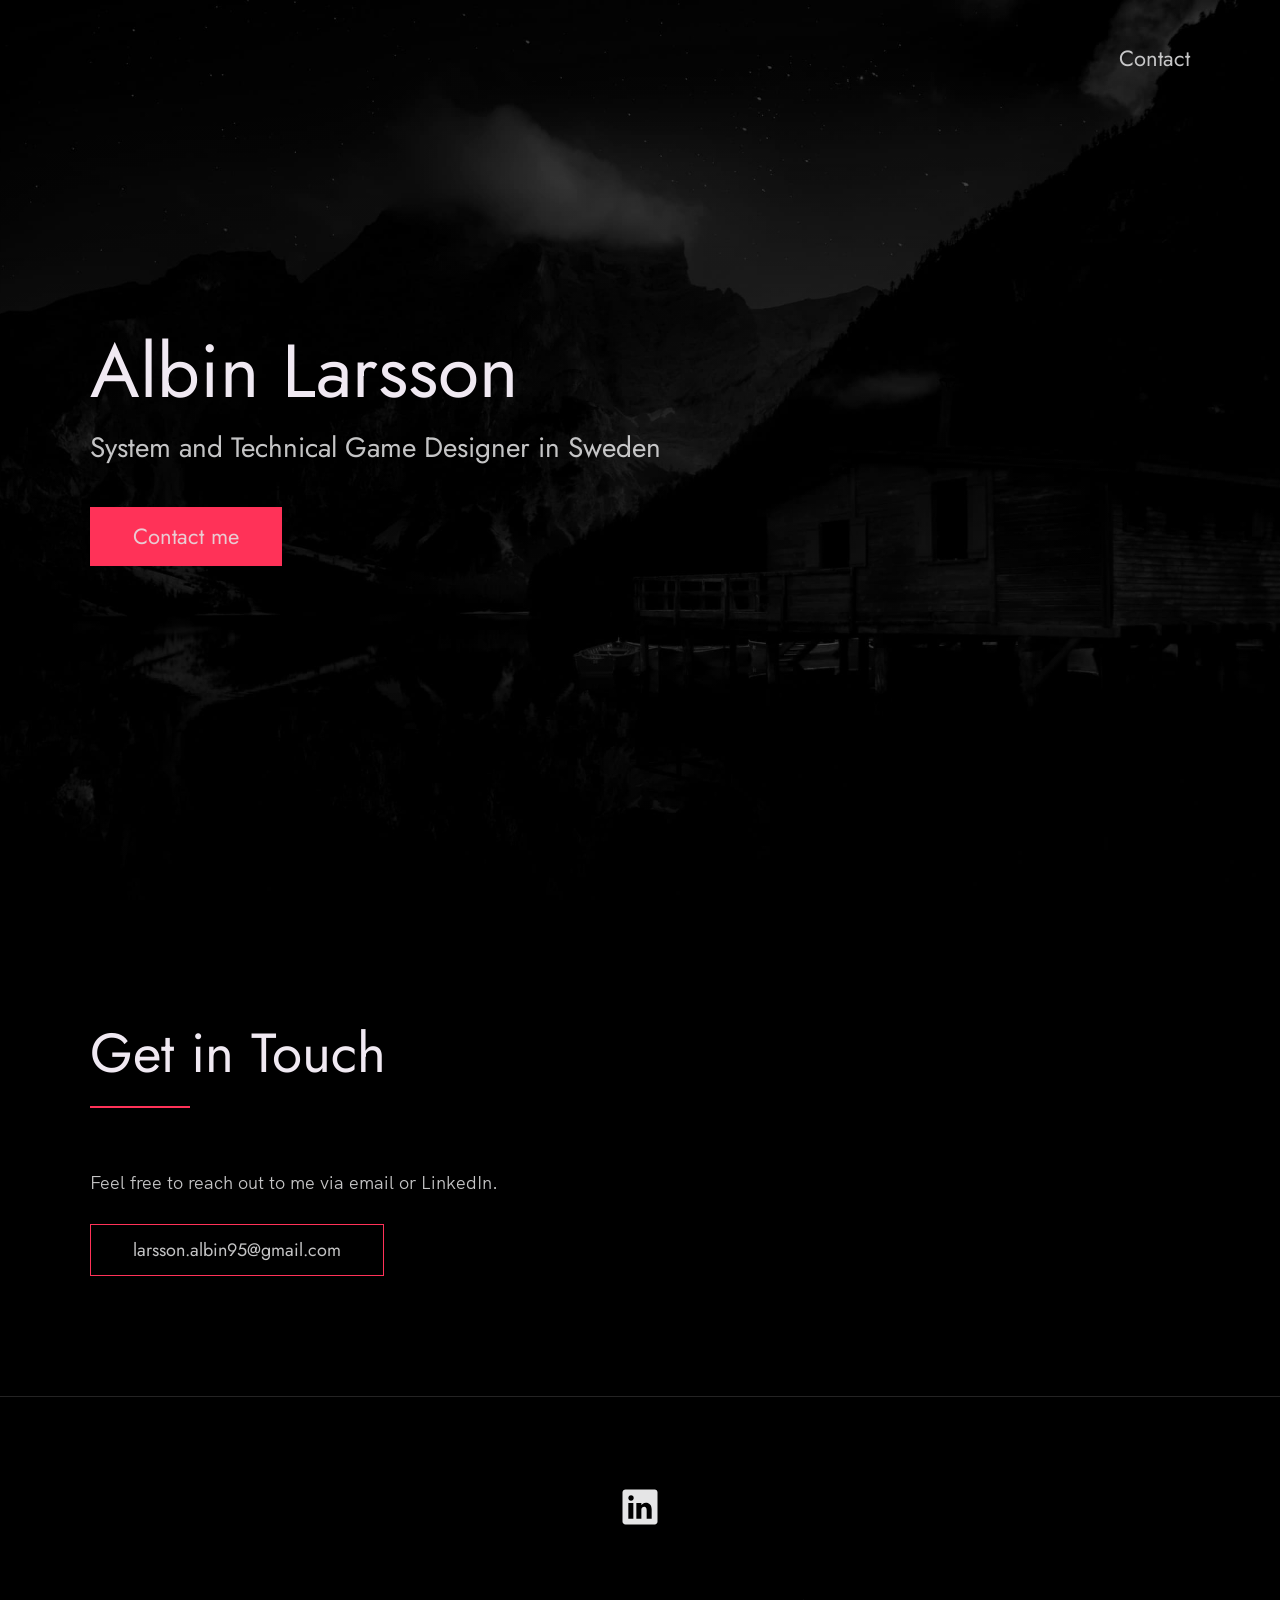
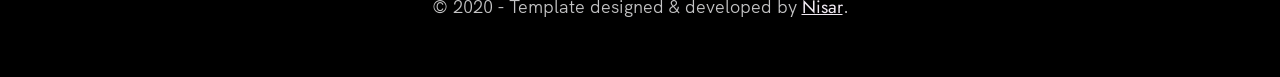
<file: index.html>
<!DOCTYPE html>
<html lang="en">

<head>
  <meta charset="UTF-8" />
  <meta name="viewport" content="width=device-width, initial-scale=1.0" />
  <link rel="shortcut icon" type="image/png" href="./images/favicon_AL_512.png" />

  <title>
    Albin Larsson | Portfolio
  </title>

  <meta name="description" content="System & Technical Game Designer">
  <meta name="keywords" content="Albin Larsson, System Design, Techincal Game Design, Game Design, Game Development, Prototyping, Scripting, Unity, Unreal Engine, C#, C++" />
  <link rel="stylesheet" href="index.css" />
</head>

<body>

    <!-- ***** Header ***** -->

    <header class="header" role="banner" id="top">
        <div class="row">
            <nav class="nav" role="navigation">
                <ul class="nav__items">
                    <li class="nav__item"> <a href="#contact" class="nav__link">Contact</a>
                    </li>
                </ul>
            </nav>
        </div>
        <div class="header__text-box row">
            <div class="header__text">
                <h1 class="heading-primary">
                    <span>Albin Larsson</span>
                </h1>
                <p>System and Technical Game Designer in Sweden</p>
                <a href="#contact" class="btn btn--pink">Contact me</a>
            </div>
        </div>
    </header>

        <!-- ***** Contact ***** -->

        <section class="contact" id="contact">
            <div class="row">
                <h2>Get in Touch</h2>
                <div class="contact__info">
                    <p>
                        Feel free to reach out to me via email or LinkedIn.
                    </p>
                    <a href="mailto:larsson.albin95@gmail.com" class="btn">larsson.albin95@gmail.com</a>
                </div>
            </div>
        </section>

        <!-- ***** Footer ***** -->

        <footer role="contentinfo" class="footer">
            <div class="row">
                <ul class="footer__social-links">
                    <li class="footer__social-link-item">
                        <a href=https://www.linkedin.com/in/albin-larsson-112930135/">
                            <img src="./images/linkedin.svg" title="Link to Linkedin Profile" class="footer__social-image" alt="Linkedin">
                        </a>
                    </li>
                </ul>

                <!-- If you give me some credit by keeping the below paragraph, will be huge for me 😊 Thanks. -->
                <p>
                    &copy; 2020 - Template designed & developed by <a href="https://nisar.dev" class="link">Nisar</a>.
                </p>
            </div>
        </footer>

        <a href="#top" class="back-to-top" title="Back to Top">
            <img src="./images/arrow-up.svg" alt="Back to Top" class="back-to-top__image" />
        </a>
        <script src="./index.js"></script>
</body>
</html>
</file>
<file: index.css>
/* --------------------------------------- */
/* ----- Basic Setup ----- */
/* --------------------------------------- */

@font-face {
    font-family: 'Hk Grotesk';
    font-style: normal;
    font-weight: 400;
    src: url('./fonts/HKGrotesk-Regular.woff') format('woff');
}

@font-face {
    font-family: 'Jost';
    font-style: normal;
    font-weight: 400;
    src: url('./fonts/Jost-Regular.ttf') format('woff');
}

* {
    margin: 0;
    padding: 0;
    box-sizing: inherit;
}

:root {
    --font-size-small: 1.8rem;
    --font-size-normal: 2.2rem;
    --font-size-medium: 2.8rem;
    --font-size-medium-1: 3.6rem;
    --font-size-large: 5.5rem;
    --font-size-huge: 7.5rem;
    --font-stack: 'Hk Grotesk', sans-serif;

    --line-height-normal: 1.7;
    --line-height-small: 1.2;

    --black: #000;
    --pink: #ff3258;
    --white: #f0e9f2;
    --white-1: #e5e5e6da;


    --container-max-width: 1700px;
    --container-normal-width: 800px;
    --container-medium-width: 700px; 
    --container-small-width: 500px;

    --gutter-huge: 12rem;
    --gutter-medium: 6rem;
    --gutter-normal: 3rem;
    --gutter-small-1: 2.5rem;
    --gutter-small: 2rem;

    --border-light: 1px solid rgb(36, 35, 35);
}

html {
    font-size: 62.5%; /* (16/10)*100 = 62.5% => 1rem = 10px */
    box-sizing: border-box;
    scroll-behavior: smooth;
}

@media(max-width: 1000px) {
    html {
        font-size: 52%;
    }
}

body {
    font-size: var(--font-size-small);
    font-family: var(--font-stack);
    font-weight: 400;
    color: var(--white-1);
    line-height: var(--line-height-normal);
    background: var(--black);
    overflow-x: hidden;
}

.row {
    max-width: var(--container-max-width);
    margin: 0 auto;
}

@media(max-width: 1340px) {
    .row {
        max-width: 1100px;
    }
}

@media(max-width: 1240px) {
    .row {
        padding: 0 var(--gutter-medium);
    }
}

@media(max-width: 600px) {
    .row {
        padding: 0 var(--gutter-normal);
    }
}

@media(max-width: 600px) {
    .row {
        padding: 0 var(--gutter-small);
    }
}

section {
    padding: var(--gutter-huge) 0;
    border-bottom: var(--border-light);
}

img {
    object-fit: contain;
    max-width: 100%;
}

/* --------------------------------------- */
/* ----- Headlines and Paragraphs ----- */
/* --------------------------------------- */

h1,
h2,
h3 {
    font-family: 'Jost', sans-serif;
    font-weight: 400;
    line-height: var(--line-height-small);
    color: var(--white);
}

.heading-primary {
    line-height: 1;
    font-size: var(--font-size-huge);
    font-weight: 400;
}

@media(max-width: 900px) {
    .heading-primary {
        font-size: 6.5rem;
    }
}

h2 {
    font-size: var(--font-size-large);
    margin-bottom: var(--gutter-medium);
}

h2::after {
    content: '';
    display: block;
    height: 2px;
    width: 10rem;
    background: var(--pink);
    margin: var(--gutter-small) 0;
}

h3 {
    font-size: var(--font-size-medium-1);
    margin-bottom: var(--gutter-small);
}

@media(max-width: 500px) {
    .heading-primary {
        font-size: var(--font-size-large);
    }

    h2 {
        font-size: var(--font-size-medium-1);
    }

    h3 {
        font-size: var(--font-size-medium);
    }
}

p {
    margin: var(--gutter-small-1) 0;
}

@media(max-width: 900px) {
    p { 
        max-width: var(--container-small-width);
    }
}

/* --------------------------------------- */
/* ----- Buttons and Links ----- */
/* --------------------------------------- */

a {
    color: var(--white);
    font-weight: 400;
    font-family: 'Jost', sans-serif;
    transition: all .2s;
    outline: 2px solid transparent;
}

::-moz-focus-inner {
    border: 0;
}

button:focus,
a:focus {
    outline: 2px solid var(--pink);
}

body:not(.user-is-tabbing) button:focus,
body:not(.user-is-tabbing) a:focus {
    outline: none;
}

.link:hover {
    color: var(--pink);
}

.btn {
    position: relative;
    display: inline-block;
    padding: 1rem 4.2rem;
    text-decoration: none;
    color: inherit;
    border: 1px solid  var(--pink);
    font-weight: 400;
}

.btn:focus {
    outline: none;
}

.btn::after {
    content: '';
    display: block;
    position: absolute;
    top: 0;
    left: 0;
    right: 100%;
    background: var(--white);
    height: 100%;
    z-index: -1;
    transition: all 0.2s cubic-bezier(1, 0.68, 0.16, 0.9);
}

.btn:hover::after,
.btn:focus::after {
    right: 0;
    background: var(--pink);
}

.btn--pink {
    background: var(--pink);
    transition: all 0.2s;
}

.btn--pink::after {
    display: none;
}

.btn--pink:hover,
.btn--pink:focus {
    background: transparent;
}

.link__text {
    position: relative;
    display: inline-block;
    padding: .6rem;
    color: inherit;
    text-decoration: none;
    border-bottom: 1px solid var(--pink);
}

.link__text::after {
    content: '';
    display: block;
    position: absolute;
    top: 0;
    left: 0;
    right: 100%;
    background: var(--white);
    height: 100%;
    z-index: -1;
    transition: all 0.2s cubic-bezier(1, 0.68, 0.16, 0.9);
}

.link__text:focus {
    outline: none;
}

.link__text:hover::after,
.link__text:focus:after {
    right: 0;
    background: var(--pink);
}

.link__text span {
    padding-left: 1rem;
    font-family: sans-serif;
}

/* ----- Back to Top ----- */

.back-to-top {
    position: fixed;
    bottom: 4rem;
    right: 4rem;
    display: flex;
    justify-content: center;
    align-items: center;
    height: 5.5rem;
    width: 5.5rem;
    background-color: var(--pink);
    border-radius: 50%;
    z-index: 10;
    visibility: hidden;
    transition: all .4s;
}

.back-to-top__image {
    height: 70%;
}

@media(max-width: 900px) {
    .back-to-top {
        right: 2rem;
    }
}

@media(max-width: 500px) {
    .back-to-top {
        right: 1rem;
    }
}

/* --------------------------------------- */
/* ----- Navigation ----- */
/* --------------------------------------- */

.nav {
    display: flex;
    justify-content: flex-end;
    padding: var(--gutter-normal) 0;
}

.nav__items {
    display: flex;
    list-style: none;
}

.nav__item:not(:last-child) {
    margin-right: var(--gutter-medium);
}

@media(max-width: 500px) {
    .nav {
        justify-content: center;
    }
}

@media(max-width: 400px) {
    .nav__item:not(:last-child) {
        margin-right: var(--gutter-normal);
    }
}

@media(max-width: 300px) {
    .nav {
        font-size: var(--font-size-small);
    }
}

.nav__link {
    position: relative;
    display: inline-block;
    padding: 1rem 0;
    text-decoration: none;
    color: inherit;
    transition: all .2s;
}

.nav__link::after {
    content: '';
    position: absolute;
    bottom: 0;
    left: 0;
    right: 100%;
    display: inline-block;
    height: 1rem;
    background: var(--white);
    transition: all 0.25s cubic-bezier(1, 0.68, 0.16, 0.9);
}

.nav__link:hover {
    color: var(--pink);
}

.nav__link:hover::after {
    right: 0;
    height: 2px;
    background: var(--pink);
}

/* --------------------------------------- */
/* ----- Header ----- */
/* --------------------------------------- */

.header {
    background: linear-gradient(rgba(0,0,0, .1), rgba(0,0,0, .4)), 
        url('./images/header.jpg');
    height: 100vh;
    background-size: cover;
    background-position: center;
    background-attachment: fixed;
    font-size: var(--font-size-normal);
}

.header__text {
    position: absolute;
    top: 50%;
    transform: translateY(-50%);
}

.header__text p {
    margin: 1.5rem 0 3.5rem;
    max-width: var(--container-medium-width);
    font-family: 'Jost', sans-serif;
    font-size: var(--font-size-medium);
}

@media(max-width: 500px) {
    .header {
        text-align: center;
    }

    .header__text p {
        transform: scale(.8);
    }
}

/* --------------------------------------- */
/* ----- Work ----- */
/* --------------------------------------- */

.work__box {
    display: flex;
    align-items: top;
}

@media(max-width: 1200px) {
    .work__box {
        align-items: initial;
        flex-direction: column-reverse;
    }
}

.work__box:not(:last-child) {
    margin-bottom: 25rem;
}

@media(max-width: 500px) {
    .work__box:not(:last-child) {
        margin-bottom: 20rem;
    }
}

.work__links {
    display: flex;
    align-items: center;
}

.work__text {
    flex: 0 0 50%;
}

.work__list {
    /* list-style-type: square; */
    list-style-position: inside;
    margin-bottom: var(--gutter-normal);
}

.work__code {
    display: block;
    height: 3rem;
    margin-left: var(--gutter-normal);
    transition: all .3s;
}

.work__code:hover {
    transform: scale(1.2);
}

.work__image-box {
    margin-bottom: var(--gutter-normal);
}

@media(min-width: 901px) {
    .work__image-box {
        flex: 1;
        margin: 0 0 0 10rem;
    }
}

@media(max-width: 900px) {
    .work__code {
        height: 4rem;
    }
}

/* --------------------------------------- */
/* ----- Clients ----- */
/* --------------------------------------- */

.client__logos {
    display: flex;
    justify-content: space-between;
    filter: invert(100%) grayscale(100%) opacity(.8);
}

.client__logo {
    height: 6.5rem;
    max-width: 18rem;
}

@media(max-width: 1240px) {
    .client__logos {
        overflow-x: scroll;
        padding: var(--gutter-normal);
    }

    .client__logo:not(:last-of-type) {
        margin-right: var(--gutter-medium);
    }
}

/* --------------------------------------- */
/* ----- About ----- */
/* --------------------------------------- */

.about__content {
    display: flex;
    flex-direction: row-reverse;
    align-items: center;
}

@media(max-width: 900px) {
    .about__content {
        flex-direction: column-reverse;
        align-items: initial;
    }
}

.about__photo-container {
    margin-bottom: var(--gutter-normal);
}

@media(min-width: 901px) {
    .about__text {
        flex: 0 0 35%;
    }
    
    .about__photo-container {
        flex: 1;
        margin: 0 var(--gutter-huge) 0 0;
    }
}

/* --------------------------------------- */
/* ----- Contact ----- */
/* --------------------------------------- */

.contact__info {
    max-width: var(--container-medium-width);
}

/* --------------------------------------- */
/* ----- Footer ----- */
/* --------------------------------------- */

.footer {
    text-align: center;
    padding: var(--gutter-medium) 0 var(--gutter-normal);
}

.footer__social-links {
    display: flex;
    justify-content: center;
    padding: var(--gutter-normal) 0;
    list-style: none;
}

.footer__social-link-item:not(:last-of-type) {
    margin-right: var(--gutter-small);
}

.footer__social-image {
    height: 4rem;
}

.footer__github-buttons {
    display: flex;
    justify-content: center;
}

@media(max-width: 500px) {
    .footer {
        padding: var(--gutter-medium) 0;
    } 
}
</file>
